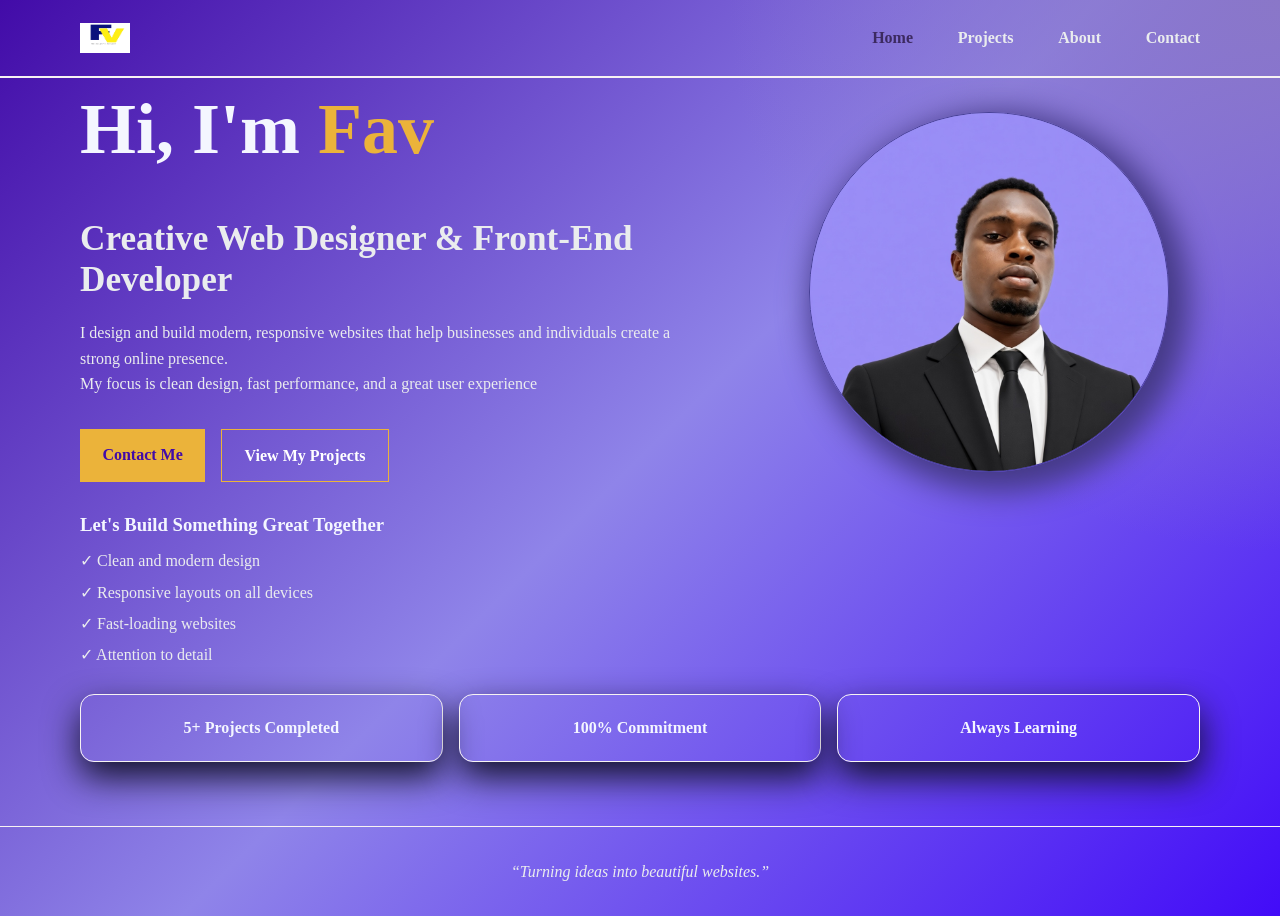
<file: index.html>
<!DOCTYPE html>
<html lang="en">
<head>
  <meta charset="UTF-8">
  <meta name="viewport" content="width=device-width, initial-scale=1.0">
  <meta name="description" content="Fav's creative web design and front-end development portfolio">
  <title>Fav | Web Designer & Front-End Developer</title>
  <link rel="stylesheet" href="styles.css">
</head>
<body>
  <header class="site-header">
    <div class="container navbar">
      <a class="logo" href="index.html">
        <img src="bxn1.jpeg" alt="Fav logo">
      </a>

      <nav aria-label="Main navigation">
        <ul class="nav-links">
          <li><a class="active" href="index.html">Home</a></li>
          <li><a href="projects.html">Projects</a></li>
          <li><a href="about.html">About</a></li>
          <li><a href="contact.html">Contact</a></li>
        </ul>
      </nav>
    </div>
  </header>

  <main>
    <section class="container hero">
      <div>
        <h1>Hi, I'm <span class="highlight">Fav</span></h1>
        <h2>Creative Web Designer & Front-End Developer</h2>

        <p>
          I design and build modern, responsive websites that help businesses
          and individuals create a strong online presence.<br> My focus is clean
           design, fast performance, and a great user experience
        </p>

        <div class="buttons">
          <a class="btn" href="contact.html">Contact Me</a>
          <a class="btn btn-secondary" href="projects.html">View My Projects</a>
        </div>

        <h3>Let's Build Something Great Together</h3>
        <ul class="skills">
          <li>✓ Clean and modern design</li>
          <li>✓ Responsive layouts on all devices</li>
          <li>✓ Fast-loading websites</li>
          <li>✓ Attention to detail</li>
        </ul>
      </div>

      <img class="hero-image" src="bxnfa.jpeg" alt="Portrait of Fav">
    </section>

    <section class="container statistics" aria-label="Portfolio statistics">
      <div class="stat-box">5+ Projects Completed</div>
      <div class="stat-box">100% Commitment</div>
      <div class="stat-box">Always Learning</div>
    </section>
  </main>

  <footer>
    <em>“Turning ideas into beautiful websites.”</em>
  </footer>
</body>
</html>
</file>
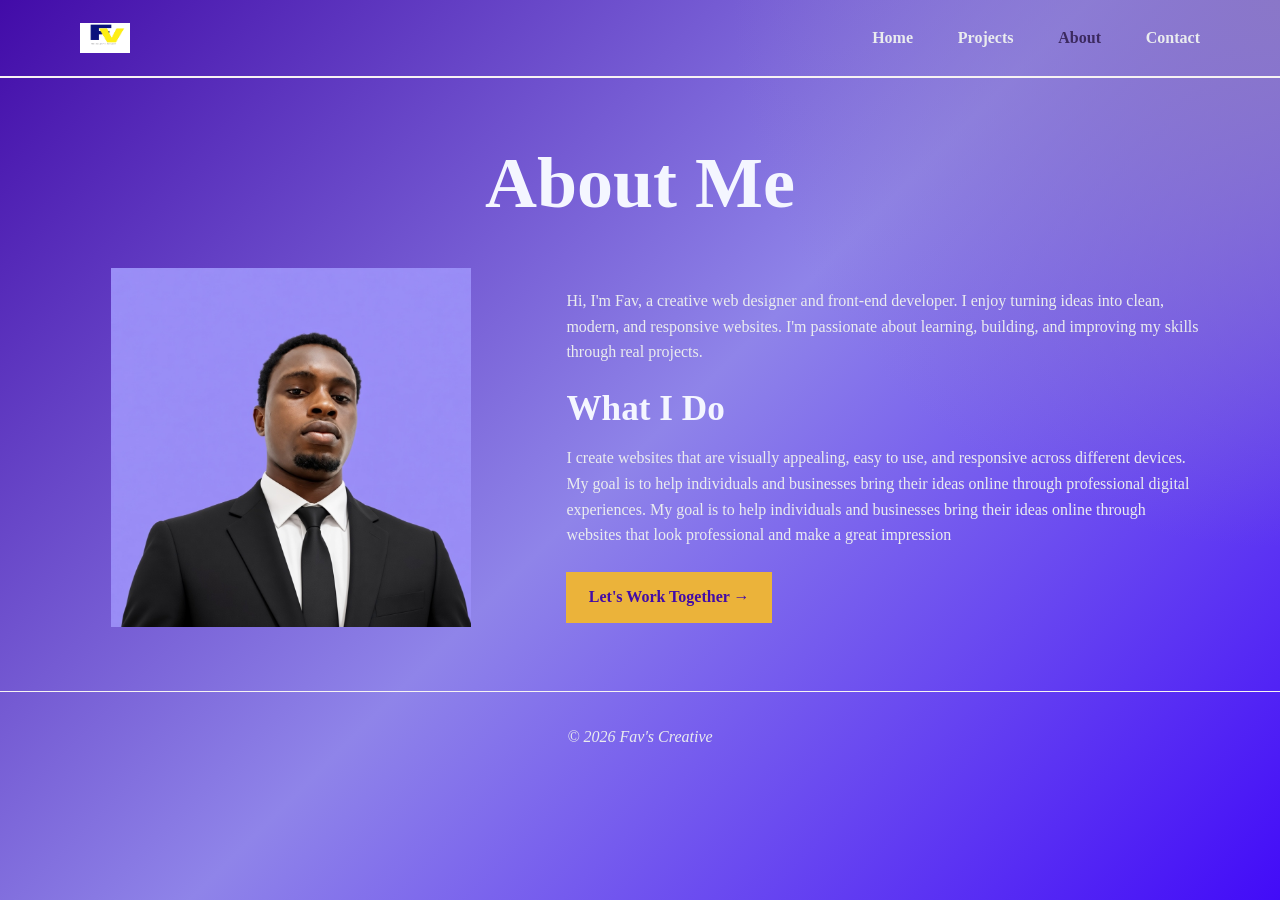
<file: about.html>
<!DOCTYPE html>
<html lang="en">
<head>
  <meta charset="UTF-8">
  <meta name="viewport" content="width=device-width, initial-scale=1.0">
  <title>About Fav</title>
  <link rel="stylesheet" href="styles.css">
</head>
<body>
  <header class="site-header">
    <div class="container navbar">
      <a class="logo" href="index.html">
        <img src="bxn1.jpeg" alt="Fav logo">
      </a>

      <nav aria-label="Main navigation">
        <ul class="nav-links">
          <li><a href="index.html">Home</a></li>
          <li><a href="projects.html">Projects</a></li>
          <li><a class="active" href="about.html">About</a></li>
          <li><a href="contact.html">Contact</a></li>
        </ul>
      </nav>
    </div>
  </header>

  <main class="container">
    <section class="page-title">
      <h1>About Me</h1>
    </section>

    <section class="about-content">
      <img src="bxnfa.jpeg" alt="Portrait of Fav">

      <div>
        <p>
          Hi, I'm Fav, a creative web designer and front-end developer. I enjoy
          turning ideas into clean, modern, and responsive websites.
           I'm passionate about learning, building,
             and improving my skills through real projects.
        </p>

        <h2>What I Do</h2>

        <p>
          I create websites that are visually appealing, easy to use, and
          responsive across different devices. My goal is to help individuals
          and businesses bring their ideas online through professional digital
          experiences. My goal is to help
          individuals and businesses bring their ideas online through
          websites that look professional and make a great impression
        </p>

        <a class="btn" href="contact.html">Let's Work Together →</a>
      </div>
    </section>
  </main>

  <footer>
    <em>© 2026 Fav's Creative</em>
  </footer>
</body>
</html>
</file>
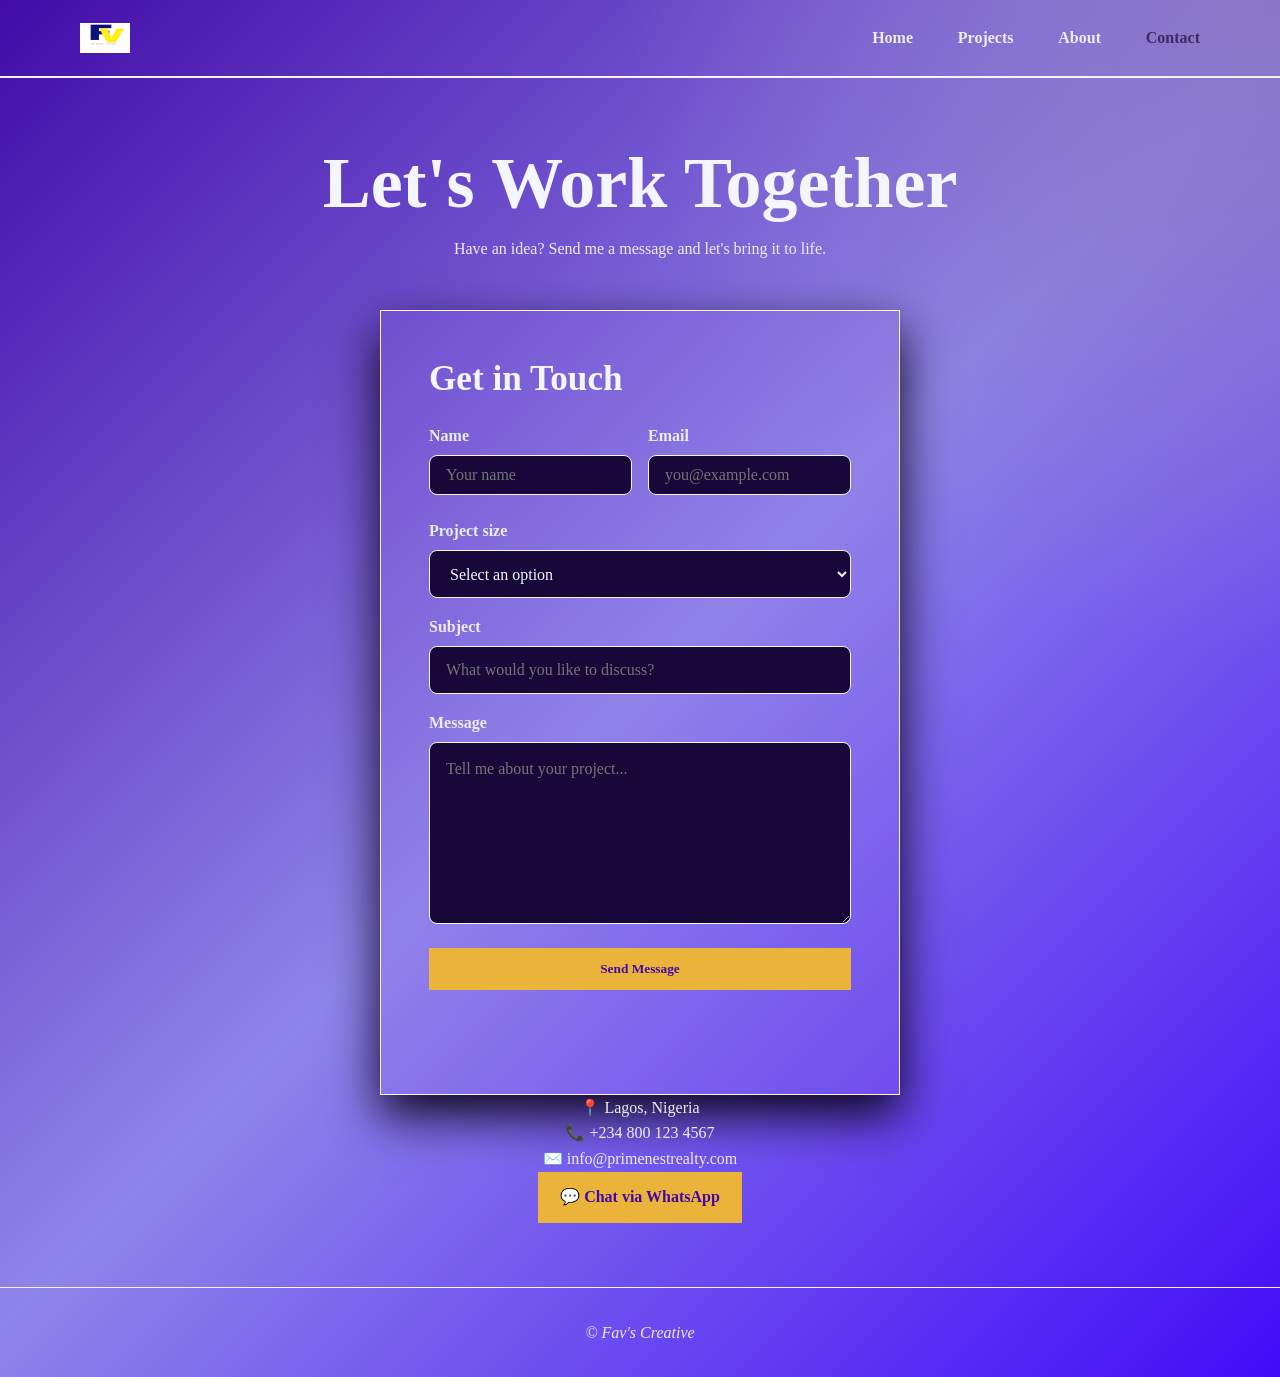
<file: contact.html>
<!DOCTYPE html>
<html lang="en">
<head>
  <meta charset="UTF-8">
  <meta name="viewport" content="width=device-width, initial-scale=1.0">
  <meta name="description" content="Contact Fav for professional web design services">
  <title>Contact | Fav</title>
  <link rel="stylesheet" href="styles.css">
</head>
<body>
  <header class="site-header">
    <div class="container navbar">
      <a class="logo" href="index.html">
        <img src="bxn1.jpeg" alt="Fav logo">
      </a>

      <nav aria-label="Main navigation">
        <ul class="nav-links">
          <li><a href="index.html">Home</a></li>
          <li><a href="projects.html">Projects</a></li>
          <li><a href="about.html">About</a></li>
          <li><a class="active" href="contact.html">Contact</a></li>
        </ul>
      </nav>
    </div>
  </header>

  <main class="container contact-page">
    <section class="page-title">
      <h1>Let's Work Together</h1>
      <p>Have an idea? Send me a message and let's bring it to life.</p>
    </section>

    <form id="contact-form" class="contact-form" novalidate>
      <h2>Get in Touch</h2>
      
      <div class="form-row">
        <div class="form-group">
          <label for="name">Name</label>
          <input id="name" name="name" type="text" placeholder="Your name" required>
        </div>

        <div class="form-group">
          <label for="email">Email</label>
          <input id="email" name="email" type="email" placeholder="you@example.com" required>
        </div>
      </div>

      <div class="form-group">
        <label for="service">Project size</label>
        <select id="service" name="service" required>
          <option value="">Select an option</option>
          <option value="small">Small project</option>
          <option value="medium">Medium project</option>
          <option value="large">Large project</option>
        </select>
      </div>

      <div class="form-group">
        <label for="subject">Subject</label>
        <input id="subject" name="subject" type="text" placeholder="What would you like to discuss?" required>
      </div>

      <div class="form-group">
        <label for="message">Message</label>
        <textarea id="message" name="message" rows="6" placeholder="Tell me about your project..." required></textarea>
      </div>

      <button class="btn submit-btn" type="submit">Send Message</button>
      <p id="form-status" class="form-status" role="status"></p>
    </form>
    <div class="form-content">
          <p>📍 Lagos, Nigeria</p>
          <p>📞 +234 800 123 4567</p>
          <p>✉️ info@primenestrealty.com</p>
          <a href="https://wa.me/2348001234567" target="_blank" class="btn whatsapp-btn">
            💬 Chat via WhatsApp
          </a>
        </div>
  </main>

  <footer>
    <em>© <span id="current-year"></span> Fav's Creative</em>
  </footer>

</body>
</html>
</file>
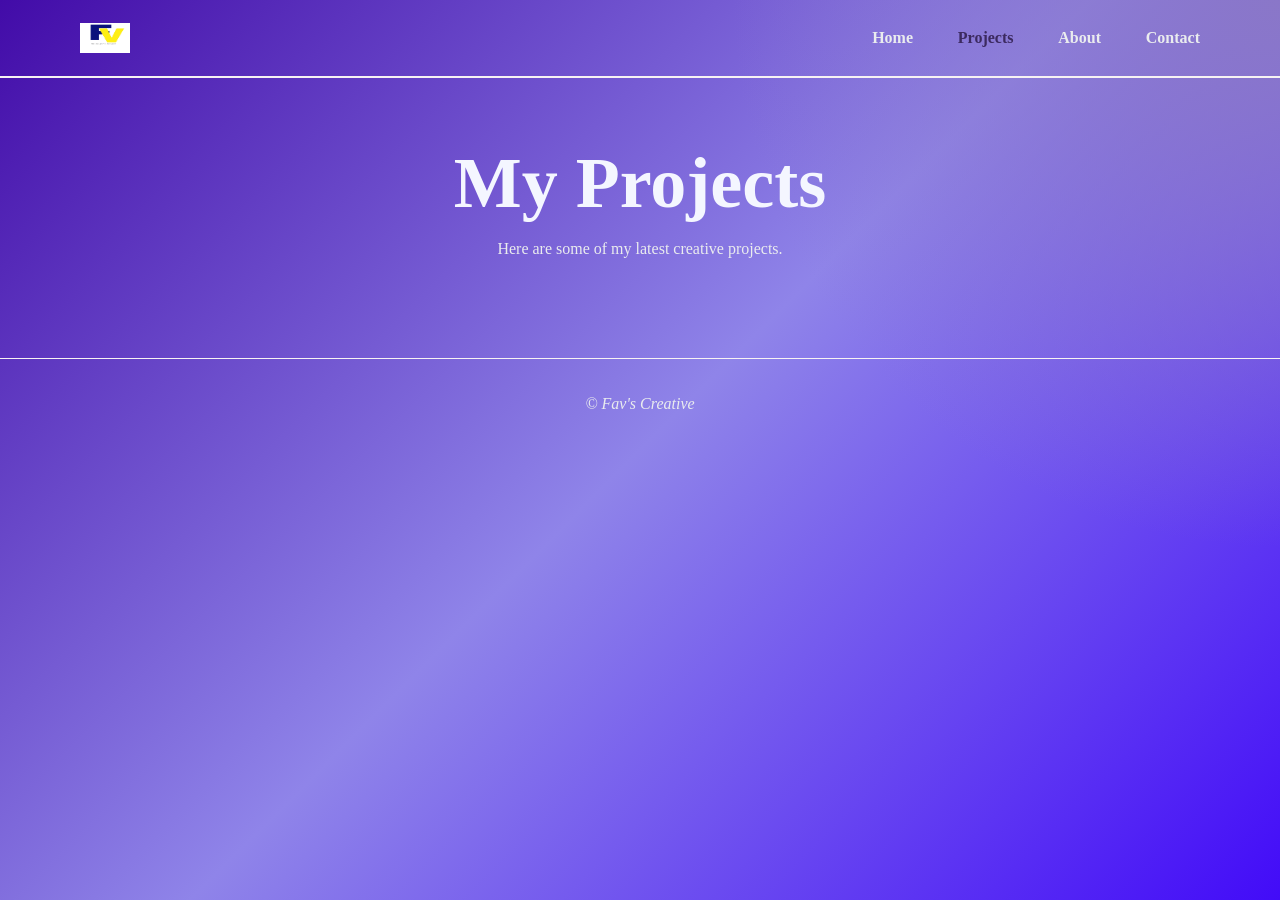
<file: projects.html>
<!DOCTYPE html>
<html lang="en">
<head>
  <meta charset="UTF-8">
  <meta name="viewport" content="width=device-width, initial-scale=1.0">
  <meta name="description" content="Fav's web design projects">
  <title>Projects | Fav</title>
  <link rel="stylesheet" href="styles.css">
</head>
<body>
  <header class="site-header">
    <div class="container navbar">
      <a class="logo" href="index.html">
        <img src="bxn1.jpeg" alt="Fav logo">
      </a>

      <nav aria-label="Main navigation">
        <ul class="nav-links">
          <li><a href="index.html">Home</a></li>
          <li><a class="active" href="projects.html">Projects</a></li>
          <li><a href="about.html">About</a></li>
          <li><a href="contact.html">Contact</a></li>
        </ul>
      </nav>
    </div>
  </header>

  <main class="container">
    <section class="page-title">
      <h1>My Projects</h1>
      <p>Here are some of my latest creative projects.</p>
    </section>

    <section id="projects-grid" class="projects-grid" aria-label="Projects">
      <!-- Project cards are created by projects.js -->
    </section>
  </main>

  <footer>
    <em>© <span id="current-year"></span> Fav's Creative</em>
  </footer>

</body>
</html>
</file>
<file: styles.css>
:root {
  --bg: #420ba8;
  --bg-light: #bcbcc5;
  --card: #4240ba8;
  --text: #f4f6ff;
  --muted: #eaecee;
  --primary: #ebb33a;
  --primary-dark: #afacc5d5;
  --border: rgb(247, 243, 243);
  --success: #83e6a5;
  --danger: #f50b0b;}
* {
  box-sizing: border-box;
  margin: 0;
  padding: 0;
}

html {
  scroll-behavior: smooth;
}

body {
  min-width: 320px;
  min-height: 100vh;
  overflow-x: hidden;
  background:
    radial-gradient(circle at top right, #8a77c8 0, transparent 35%),
    linear-gradient(135deg, var(--bg), #8f84e9, #420bf8);
  color: var(--text);
  font-family: Arial, Helvetica, sans-serif;
  line-height: 1.6;
}

body,
button,
input,
select,
textarea {
  font-family: inherit;
}

a {
  color: inherit;
  text-decoration: none;
}

img {
  display: block;
  max-width: 100%;
}

button {
  border: 0;
}

.container {
  width: min(1120px, 90%);
  margin: 0 auto;
}

/* Navigation */
.site-header,
.nav {
  border-bottom: 2px solid var(--border);
}

.navbar,
.nav {
  min-height: 76px;
  display: flex;
  align-items: center;
  justify-content: space-between;
  gap: 1rem;
}

.logo img,
#img img {
  width: 50px;
  height: 30px;
  border-radius: none;
}

.nav-links,
nav {
  display: flex;
  align-items: center;
  gap: 2.8rem;
}

.nav-links {
  list-style: none;
}

nav a {
  color: var(--muted);
  font-weight: 800;
  transition: color 0.2s ease;
}

nav a:hover,
nav a.active,
.nav-links a:hover,
.nav-links a.active {
  color: rgb(60, 42, 96);
}

/* Typography */
h1,
h2,
h3 {
  line-height: 1.15;

}

h1 {
  font-size: clamp(2.3rem, 6vw, 4.5rem);
}

h2 {
  font-size: clamp(1.5rem, 3vw, 2.2rem);
}

p {
  color: var(--muted);
}

.highligh,
span{
  color: var(--primary);
}

/* Home page */
.hero {
  min-height: 600px;
  display: grid;
  grid-template-columns: 1.2fr 0.8fr;
  align-items: center;
  gap: 4rem;
}

.hero h1 {
  margin-bottom: 3rem;
}

.hero h2 {
  margin-bottom: 1.25rem;
  color: var(--muted);
}

.hero p {
  max-width: 650px;
  margin-bottom: 1.5rem;
}

.hero img {
  width: min(100%, 360px);
  aspect-ratio: 1;
  object-fit: cover;
  margin: auto;
  border: 1px solid rgba(68, 62, 147, 0.961);
  box-shadow: 10px 10px 30px 10px rgb(69, 58, 134);
  border-radius: 70%;
  margin-top:8%;
}

.buttons {
  display: flex;
  flex-wrap: wrap;
  gap: 1rem;
  margin: 2rem 0;
}

.btn,
button {
  display: inline-block;
  padding: 0.8rem 1.4rem;
  border-radius: none;
  background: var(--primary);
  color: #420ba8;
  font-weight: 800;
  cursor: pointer;
  transition: 0.2s ease;
}

.btn:hover,
button:hover {
  background: var(--primary-dark);
  transform: translateY(-2px);
}

.btn-secondary {
  background: transparent;
  border: 1px solid var(--primary);
  color:#ffff;
}

.skills {
  display: grid;
  gap: 0.35rem;
  margin-top: 0.8rem;
  color: var(--muted);
  list-style: none;
}

.statistics {
  display: grid;
  grid-template-columns: repeat(3, 2fr);
  gap: 1rem;
  padding: 1rem 0 4rem;
 
}

.box,
.stat-box {
  padding: 1.25rem;
  border: 1px solid var(--border);
  border-radius: 14px;
  background: var(--card);
  box-shadow: 0 15px 35px rgb(19, 18, 43);
  text-align: center;
  font-weight: 800;
}

/* Page headings */
.page-title {
  padding: 4rem 0 2rem;
  text-align: center;
}

.page-title h1 {
  margin-bottom: 0.7rem;
}

.page-title p {
  max-width: 650px;
  margin: auto;
}

/* About page */
.about-content {
  display: grid;
  grid-template-columns: 0.8fr 1.2fr;
  align-items: center;
  gap: 4rem;
  padding-bottom: 4rem;
}

.about-content img {
  width: min(100%, 360px);
  margin: auto;
  border-radius: block;
}

.about-content p {
  margin: 1rem 0 1.5rem;
}

/* Projects page */
.projects-grid {
  display: grid;
  grid-template-columns: repeat(2, 1fr);
  gap: 2rem;
  padding-bottom: 4rem;
}

.project-card {
  overflow: hidden;
  border: 1px solid var(--border);
  border-radius: 16px;
  background: var(--card);
  transition: 0.25s ease;
}

.project-card:hover {
  border-color: var(--primary);
  transform: translateY(-6px);
}

.project-image {
  height: 210px;
  display: grid;
  place-items: center;
  background: linear-gradient(135deg, #202b59, #101631);
  color: var(--muted);
  font-weight: 700;
}

.project-image img {
  width: 100%;
  height: 100%;
  object-fit: cover;
}

.project-content {
  padding: 1.5rem;
}

.project-content h2 {
  margin-bottom: 0.6rem;
}

.project-content p {
  min-height: 52px;
  margin-bottom: 1.25rem;
}

.disabled-btn {
  opacity: 0.55;
  cursor: not-allowed;
}

/* Contact page */
.contact-page {
  padding-bottom: 4rem;
}

.contact-form {
  width: min(100%, 520px);
  margin: 1rem auto 0;
  padding: clamp(1.5rem, 5vw, 3rem);
  border: 1px solid var(--border);
  border-radius: block;
  background: rgba(149, 111, 231, 0.145);
  box-shadow: 0 20px 45px rgba(10, 4, 22, 0.98);
}
.form-content{
  display:flex;
  flex-direction: column;
  justify-content:flex-end;
  align-items:center;
}

.contact-form h2 {
  margin-bottom: 1.5rem;
}

.form-row {
  display: grid;
  grid-template-columns: repeat(2, 1fr);
  gap: 1rem;
}

.form-group {
  display: flex;
  flex-direction: column;
  gap: 0.4rem;
  margin-bottom: 1rem;
}

.form-group label {
  color: var(--muted);
  font-weight: 700;
}

.form-group input,
.form-group select,
.form-group textarea {
  width: 100%;
  height:50%;
  padding: 0.85rem 1rem;
  outline: none;
  border: 1px solid var(--border);
  border-radius: 8px;
  background: #170839;
  color: var(--text);
  font: inherit;
}

.form-group textarea {
  min-height: 140px;
  resize: vertical;
}

.form-group input:focus,
.form-group select:focus,
.form-group textarea:focus {
  border-color: var(--primary);
  box-shadow: 0 0 0 3px rgba(108, 140, 255, 0.18);
}

.form-group input.invalid,
.form-group select.invalid,
.form-group textarea.invalid {
  border-color: var(--danger);
}

.submit-btn {
  width: 100%;
  margin-top: 0.5rem;
}

.form-status {
  min-height: 1.5rem;
  margin-top: 2rem;
  text-align: center;
  font-weight: 800;
}

.form-status.success {
  color: var(--success);
}

.form-status.error {
  color: var(--danger);
}

/* Footer */
footer {
  padding: 2rem;
  border-top: 1px solid var(--border);
  color: var(--muted);
  text-align: center;
}

/* Animation */
.reveal {
  opacity: 0;
  transform: translateY(20px);
  transition: opacity 0.6s ease, transform 0.6s ease;
}

.reveal.visible {
  opacity: 1;
  transform: translateY(0);
}

/* Responsive design */
@media (max-width:700px) {
  .navbar,
  .nav {
    flex-direction: column;
    padding: 2rem 0;
  }

  .nav-links,
  nav {
    flex-wrap: wrap;
    justify-content: center;
    gap: 2rem;
  }

  .hero,
  .about-content {
    grid-template-columns: 1fr;
    gap: 2rem;
    padding: 3rem 0;
    text-align: center;
  }

  .hero img {
    grid-row: 1;
    width: min(75vw, 280px);
  }

  .hero p {
    margin-inline: auto;
  }

  .buttons {
    justify-content: center;
  }

  .skills {
    width: fit-content;
    margin-inline: auto;
    text-align: left;
  }

  .statistics,
  .projects-grid {
    grid-template-columns: 1fr ! important;
    justify-content:center;
  }
  .form-row {
    grid-template-columns: 1fr;
    gap: 0.50;
  }
}

@media (prefers-reduced-motion: reduce) {
  *,
  *::before,
  *::after {
    scroll-behavior: auto !important;
    transition: none !important;
  }
}
</file>
